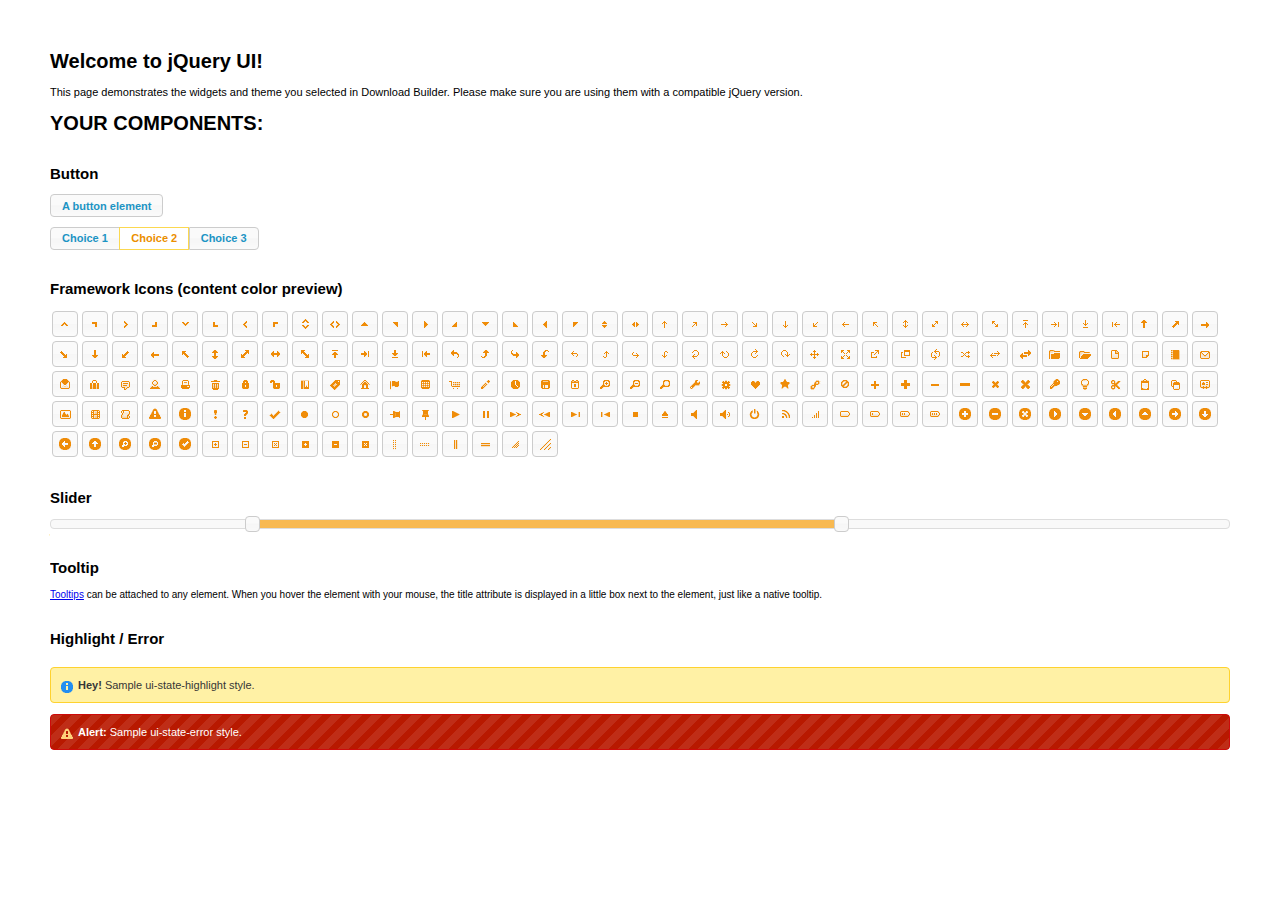
<file: jqueryui/index.html>
<!doctype html>
<html lang="us">
<head>
	<meta charset="utf-8">
	<title>jQuery UI Example Page</title>
	<link href="jquery-ui.css" rel="stylesheet">
	<style>
	body{
		font: 62.5% "Trebuchet MS", sans-serif;
		margin: 50px;
	}
	.demoHeaders {
		margin-top: 2em;
	}
	#dialog-link {
		padding: .4em 1em .4em 20px;
		text-decoration: none;
		position: relative;
	}
	#dialog-link span.ui-icon {
		margin: 0 5px 0 0;
		position: absolute;
		left: .2em;
		top: 50%;
		margin-top: -8px;
	}
	#icons {
		margin: 0;
		padding: 0;
	}
	#icons li {
		margin: 2px;
		position: relative;
		padding: 4px 0;
		cursor: pointer;
		float: left;
		list-style: none;
	}
	#icons span.ui-icon {
		float: left;
		margin: 0 4px;
	}
	.fakewindowcontain .ui-widget-overlay {
		position: absolute;
	}
	select {
		width: 200px;
	}
	</style>
</head>
<body>

<h1>Welcome to jQuery UI!</h1>

<div class="ui-widget">
	<p>This page demonstrates the widgets and theme you selected in Download Builder. Please make sure you are using them with a compatible jQuery version.</p>
</div>

<h1>YOUR COMPONENTS:</h1>






<!-- Button -->
<h2 class="demoHeaders">Button</h2>
<button id="button">A button element</button>
<form style="margin-top: 1em;">
	<div id="radioset">
		<input type="radio" id="radio1" name="radio"><label for="radio1">Choice 1</label>
		<input type="radio" id="radio2" name="radio" checked="checked"><label for="radio2">Choice 2</label>
		<input type="radio" id="radio3" name="radio"><label for="radio3">Choice 3</label>
	</div>
</form>







<h2 class="demoHeaders">Framework Icons (content color preview)</h2>
<ul id="icons" class="ui-widget ui-helper-clearfix">
	<li class="ui-state-default ui-corner-all" title=".ui-icon-carat-1-n"><span class="ui-icon ui-icon-carat-1-n"></span></li>
	<li class="ui-state-default ui-corner-all" title=".ui-icon-carat-1-ne"><span class="ui-icon ui-icon-carat-1-ne"></span></li>
	<li class="ui-state-default ui-corner-all" title=".ui-icon-carat-1-e"><span class="ui-icon ui-icon-carat-1-e"></span></li>
	<li class="ui-state-default ui-corner-all" title=".ui-icon-carat-1-se"><span class="ui-icon ui-icon-carat-1-se"></span></li>
	<li class="ui-state-default ui-corner-all" title=".ui-icon-carat-1-s"><span class="ui-icon ui-icon-carat-1-s"></span></li>
	<li class="ui-state-default ui-corner-all" title=".ui-icon-carat-1-sw"><span class="ui-icon ui-icon-carat-1-sw"></span></li>
	<li class="ui-state-default ui-corner-all" title=".ui-icon-carat-1-w"><span class="ui-icon ui-icon-carat-1-w"></span></li>
	<li class="ui-state-default ui-corner-all" title=".ui-icon-carat-1-nw"><span class="ui-icon ui-icon-carat-1-nw"></span></li>
	<li class="ui-state-default ui-corner-all" title=".ui-icon-carat-2-n-s"><span class="ui-icon ui-icon-carat-2-n-s"></span></li>
	<li class="ui-state-default ui-corner-all" title=".ui-icon-carat-2-e-w"><span class="ui-icon ui-icon-carat-2-e-w"></span></li>
	<li class="ui-state-default ui-corner-all" title=".ui-icon-triangle-1-n"><span class="ui-icon ui-icon-triangle-1-n"></span></li>
	<li class="ui-state-default ui-corner-all" title=".ui-icon-triangle-1-ne"><span class="ui-icon ui-icon-triangle-1-ne"></span></li>
	<li class="ui-state-default ui-corner-all" title=".ui-icon-triangle-1-e"><span class="ui-icon ui-icon-triangle-1-e"></span></li>
	<li class="ui-state-default ui-corner-all" title=".ui-icon-triangle-1-se"><span class="ui-icon ui-icon-triangle-1-se"></span></li>
	<li class="ui-state-default ui-corner-all" title=".ui-icon-triangle-1-s"><span class="ui-icon ui-icon-triangle-1-s"></span></li>
	<li class="ui-state-default ui-corner-all" title=".ui-icon-triangle-1-sw"><span class="ui-icon ui-icon-triangle-1-sw"></span></li>
	<li class="ui-state-default ui-corner-all" title=".ui-icon-triangle-1-w"><span class="ui-icon ui-icon-triangle-1-w"></span></li>
	<li class="ui-state-default ui-corner-all" title=".ui-icon-triangle-1-nw"><span class="ui-icon ui-icon-triangle-1-nw"></span></li>
	<li class="ui-state-default ui-corner-all" title=".ui-icon-triangle-2-n-s"><span class="ui-icon ui-icon-triangle-2-n-s"></span></li>
	<li class="ui-state-default ui-corner-all" title=".ui-icon-triangle-2-e-w"><span class="ui-icon ui-icon-triangle-2-e-w"></span></li>
	<li class="ui-state-default ui-corner-all" title=".ui-icon-arrow-1-n"><span class="ui-icon ui-icon-arrow-1-n"></span></li>
	<li class="ui-state-default ui-corner-all" title=".ui-icon-arrow-1-ne"><span class="ui-icon ui-icon-arrow-1-ne"></span></li>
	<li class="ui-state-default ui-corner-all" title=".ui-icon-arrow-1-e"><span class="ui-icon ui-icon-arrow-1-e"></span></li>
	<li class="ui-state-default ui-corner-all" title=".ui-icon-arrow-1-se"><span class="ui-icon ui-icon-arrow-1-se"></span></li>
	<li class="ui-state-default ui-corner-all" title=".ui-icon-arrow-1-s"><span class="ui-icon ui-icon-arrow-1-s"></span></li>
	<li class="ui-state-default ui-corner-all" title=".ui-icon-arrow-1-sw"><span class="ui-icon ui-icon-arrow-1-sw"></span></li>
	<li class="ui-state-default ui-corner-all" title=".ui-icon-arrow-1-w"><span class="ui-icon ui-icon-arrow-1-w"></span></li>
	<li class="ui-state-default ui-corner-all" title=".ui-icon-arrow-1-nw"><span class="ui-icon ui-icon-arrow-1-nw"></span></li>
	<li class="ui-state-default ui-corner-all" title=".ui-icon-arrow-2-n-s"><span class="ui-icon ui-icon-arrow-2-n-s"></span></li>
	<li class="ui-state-default ui-corner-all" title=".ui-icon-arrow-2-ne-sw"><span class="ui-icon ui-icon-arrow-2-ne-sw"></span></li>
	<li class="ui-state-default ui-corner-all" title=".ui-icon-arrow-2-e-w"><span class="ui-icon ui-icon-arrow-2-e-w"></span></li>
	<li class="ui-state-default ui-corner-all" title=".ui-icon-arrow-2-se-nw"><span class="ui-icon ui-icon-arrow-2-se-nw"></span></li>
	<li class="ui-state-default ui-corner-all" title=".ui-icon-arrowstop-1-n"><span class="ui-icon ui-icon-arrowstop-1-n"></span></li>
	<li class="ui-state-default ui-corner-all" title=".ui-icon-arrowstop-1-e"><span class="ui-icon ui-icon-arrowstop-1-e"></span></li>
	<li class="ui-state-default ui-corner-all" title=".ui-icon-arrowstop-1-s"><span class="ui-icon ui-icon-arrowstop-1-s"></span></li>
	<li class="ui-state-default ui-corner-all" title=".ui-icon-arrowstop-1-w"><span class="ui-icon ui-icon-arrowstop-1-w"></span></li>
	<li class="ui-state-default ui-corner-all" title=".ui-icon-arrowthick-1-n"><span class="ui-icon ui-icon-arrowthick-1-n"></span></li>
	<li class="ui-state-default ui-corner-all" title=".ui-icon-arrowthick-1-ne"><span class="ui-icon ui-icon-arrowthick-1-ne"></span></li>
	<li class="ui-state-default ui-corner-all" title=".ui-icon-arrowthick-1-e"><span class="ui-icon ui-icon-arrowthick-1-e"></span></li>
	<li class="ui-state-default ui-corner-all" title=".ui-icon-arrowthick-1-se"><span class="ui-icon ui-icon-arrowthick-1-se"></span></li>
	<li class="ui-state-default ui-corner-all" title=".ui-icon-arrowthick-1-s"><span class="ui-icon ui-icon-arrowthick-1-s"></span></li>
	<li class="ui-state-default ui-corner-all" title=".ui-icon-arrowthick-1-sw"><span class="ui-icon ui-icon-arrowthick-1-sw"></span></li>
	<li class="ui-state-default ui-corner-all" title=".ui-icon-arrowthick-1-w"><span class="ui-icon ui-icon-arrowthick-1-w"></span></li>
	<li class="ui-state-default ui-corner-all" title=".ui-icon-arrowthick-1-nw"><span class="ui-icon ui-icon-arrowthick-1-nw"></span></li>
	<li class="ui-state-default ui-corner-all" title=".ui-icon-arrowthick-2-n-s"><span class="ui-icon ui-icon-arrowthick-2-n-s"></span></li>
	<li class="ui-state-default ui-corner-all" title=".ui-icon-arrowthick-2-ne-sw"><span class="ui-icon ui-icon-arrowthick-2-ne-sw"></span></li>
	<li class="ui-state-default ui-corner-all" title=".ui-icon-arrowthick-2-e-w"><span class="ui-icon ui-icon-arrowthick-2-e-w"></span></li>
	<li class="ui-state-default ui-corner-all" title=".ui-icon-arrowthick-2-se-nw"><span class="ui-icon ui-icon-arrowthick-2-se-nw"></span></li>
	<li class="ui-state-default ui-corner-all" title=".ui-icon-arrowthickstop-1-n"><span class="ui-icon ui-icon-arrowthickstop-1-n"></span></li>
	<li class="ui-state-default ui-corner-all" title=".ui-icon-arrowthickstop-1-e"><span class="ui-icon ui-icon-arrowthickstop-1-e"></span></li>
	<li class="ui-state-default ui-corner-all" title=".ui-icon-arrowthickstop-1-s"><span class="ui-icon ui-icon-arrowthickstop-1-s"></span></li>
	<li class="ui-state-default ui-corner-all" title=".ui-icon-arrowthickstop-1-w"><span class="ui-icon ui-icon-arrowthickstop-1-w"></span></li>
	<li class="ui-state-default ui-corner-all" title=".ui-icon-arrowreturnthick-1-w"><span class="ui-icon ui-icon-arrowreturnthick-1-w"></span></li>
	<li class="ui-state-default ui-corner-all" title=".ui-icon-arrowreturnthick-1-n"><span class="ui-icon ui-icon-arrowreturnthick-1-n"></span></li>
	<li class="ui-state-default ui-corner-all" title=".ui-icon-arrowreturnthick-1-e"><span class="ui-icon ui-icon-arrowreturnthick-1-e"></span></li>
	<li class="ui-state-default ui-corner-all" title=".ui-icon-arrowreturnthick-1-s"><span class="ui-icon ui-icon-arrowreturnthick-1-s"></span></li>
	<li class="ui-state-default ui-corner-all" title=".ui-icon-arrowreturn-1-w"><span class="ui-icon ui-icon-arrowreturn-1-w"></span></li>
	<li class="ui-state-default ui-corner-all" title=".ui-icon-arrowreturn-1-n"><span class="ui-icon ui-icon-arrowreturn-1-n"></span></li>
	<li class="ui-state-default ui-corner-all" title=".ui-icon-arrowreturn-1-e"><span class="ui-icon ui-icon-arrowreturn-1-e"></span></li>
	<li class="ui-state-default ui-corner-all" title=".ui-icon-arrowreturn-1-s"><span class="ui-icon ui-icon-arrowreturn-1-s"></span></li>
	<li class="ui-state-default ui-corner-all" title=".ui-icon-arrowrefresh-1-w"><span class="ui-icon ui-icon-arrowrefresh-1-w"></span></li>
	<li class="ui-state-default ui-corner-all" title=".ui-icon-arrowrefresh-1-n"><span class="ui-icon ui-icon-arrowrefresh-1-n"></span></li>
	<li class="ui-state-default ui-corner-all" title=".ui-icon-arrowrefresh-1-e"><span class="ui-icon ui-icon-arrowrefresh-1-e"></span></li>
	<li class="ui-state-default ui-corner-all" title=".ui-icon-arrowrefresh-1-s"><span class="ui-icon ui-icon-arrowrefresh-1-s"></span></li>
	<li class="ui-state-default ui-corner-all" title=".ui-icon-arrow-4"><span class="ui-icon ui-icon-arrow-4"></span></li>
	<li class="ui-state-default ui-corner-all" title=".ui-icon-arrow-4-diag"><span class="ui-icon ui-icon-arrow-4-diag"></span></li>
	<li class="ui-state-default ui-corner-all" title=".ui-icon-extlink"><span class="ui-icon ui-icon-extlink"></span></li>
	<li class="ui-state-default ui-corner-all" title=".ui-icon-newwin"><span class="ui-icon ui-icon-newwin"></span></li>
	<li class="ui-state-default ui-corner-all" title=".ui-icon-refresh"><span class="ui-icon ui-icon-refresh"></span></li>
	<li class="ui-state-default ui-corner-all" title=".ui-icon-shuffle"><span class="ui-icon ui-icon-shuffle"></span></li>
	<li class="ui-state-default ui-corner-all" title=".ui-icon-transfer-e-w"><span class="ui-icon ui-icon-transfer-e-w"></span></li>
	<li class="ui-state-default ui-corner-all" title=".ui-icon-transferthick-e-w"><span class="ui-icon ui-icon-transferthick-e-w"></span></li>
	<li class="ui-state-default ui-corner-all" title=".ui-icon-folder-collapsed"><span class="ui-icon ui-icon-folder-collapsed"></span></li>
	<li class="ui-state-default ui-corner-all" title=".ui-icon-folder-open"><span class="ui-icon ui-icon-folder-open"></span></li>
	<li class="ui-state-default ui-corner-all" title=".ui-icon-document"><span class="ui-icon ui-icon-document"></span></li>
	<li class="ui-state-default ui-corner-all" title=".ui-icon-document-b"><span class="ui-icon ui-icon-document-b"></span></li>
	<li class="ui-state-default ui-corner-all" title=".ui-icon-note"><span class="ui-icon ui-icon-note"></span></li>
	<li class="ui-state-default ui-corner-all" title=".ui-icon-mail-closed"><span class="ui-icon ui-icon-mail-closed"></span></li>
	<li class="ui-state-default ui-corner-all" title=".ui-icon-mail-open"><span class="ui-icon ui-icon-mail-open"></span></li>
	<li class="ui-state-default ui-corner-all" title=".ui-icon-suitcase"><span class="ui-icon ui-icon-suitcase"></span></li>
	<li class="ui-state-default ui-corner-all" title=".ui-icon-comment"><span class="ui-icon ui-icon-comment"></span></li>
	<li class="ui-state-default ui-corner-all" title=".ui-icon-person"><span class="ui-icon ui-icon-person"></span></li>
	<li class="ui-state-default ui-corner-all" title=".ui-icon-print"><span class="ui-icon ui-icon-print"></span></li>
	<li class="ui-state-default ui-corner-all" title=".ui-icon-trash"><span class="ui-icon ui-icon-trash"></span></li>
	<li class="ui-state-default ui-corner-all" title=".ui-icon-locked"><span class="ui-icon ui-icon-locked"></span></li>
	<li class="ui-state-default ui-corner-all" title=".ui-icon-unlocked"><span class="ui-icon ui-icon-unlocked"></span></li>
	<li class="ui-state-default ui-corner-all" title=".ui-icon-bookmark"><span class="ui-icon ui-icon-bookmark"></span></li>
	<li class="ui-state-default ui-corner-all" title=".ui-icon-tag"><span class="ui-icon ui-icon-tag"></span></li>
	<li class="ui-state-default ui-corner-all" title=".ui-icon-home"><span class="ui-icon ui-icon-home"></span></li>
	<li class="ui-state-default ui-corner-all" title=".ui-icon-flag"><span class="ui-icon ui-icon-flag"></span></li>
	<li class="ui-state-default ui-corner-all" title=".ui-icon-calculator"><span class="ui-icon ui-icon-calculator"></span></li>
	<li class="ui-state-default ui-corner-all" title=".ui-icon-cart"><span class="ui-icon ui-icon-cart"></span></li>
	<li class="ui-state-default ui-corner-all" title=".ui-icon-pencil"><span class="ui-icon ui-icon-pencil"></span></li>
	<li class="ui-state-default ui-corner-all" title=".ui-icon-clock"><span class="ui-icon ui-icon-clock"></span></li>
	<li class="ui-state-default ui-corner-all" title=".ui-icon-disk"><span class="ui-icon ui-icon-disk"></span></li>
	<li class="ui-state-default ui-corner-all" title=".ui-icon-calendar"><span class="ui-icon ui-icon-calendar"></span></li>
	<li class="ui-state-default ui-corner-all" title=".ui-icon-zoomin"><span class="ui-icon ui-icon-zoomin"></span></li>
	<li class="ui-state-default ui-corner-all" title=".ui-icon-zoomout"><span class="ui-icon ui-icon-zoomout"></span></li>
	<li class="ui-state-default ui-corner-all" title=".ui-icon-search"><span class="ui-icon ui-icon-search"></span></li>
	<li class="ui-state-default ui-corner-all" title=".ui-icon-wrench"><span class="ui-icon ui-icon-wrench"></span></li>
	<li class="ui-state-default ui-corner-all" title=".ui-icon-gear"><span class="ui-icon ui-icon-gear"></span></li>
	<li class="ui-state-default ui-corner-all" title=".ui-icon-heart"><span class="ui-icon ui-icon-heart"></span></li>
	<li class="ui-state-default ui-corner-all" title=".ui-icon-star"><span class="ui-icon ui-icon-star"></span></li>
	<li class="ui-state-default ui-corner-all" title=".ui-icon-link"><span class="ui-icon ui-icon-link"></span></li>
	<li class="ui-state-default ui-corner-all" title=".ui-icon-cancel"><span class="ui-icon ui-icon-cancel"></span></li>
	<li class="ui-state-default ui-corner-all" title=".ui-icon-plus"><span class="ui-icon ui-icon-plus"></span></li>
	<li class="ui-state-default ui-corner-all" title=".ui-icon-plusthick"><span class="ui-icon ui-icon-plusthick"></span></li>
	<li class="ui-state-default ui-corner-all" title=".ui-icon-minus"><span class="ui-icon ui-icon-minus"></span></li>
	<li class="ui-state-default ui-corner-all" title=".ui-icon-minusthick"><span class="ui-icon ui-icon-minusthick"></span></li>
	<li class="ui-state-default ui-corner-all" title=".ui-icon-close"><span class="ui-icon ui-icon-close"></span></li>
	<li class="ui-state-default ui-corner-all" title=".ui-icon-closethick"><span class="ui-icon ui-icon-closethick"></span></li>
	<li class="ui-state-default ui-corner-all" title=".ui-icon-key"><span class="ui-icon ui-icon-key"></span></li>
	<li class="ui-state-default ui-corner-all" title=".ui-icon-lightbulb"><span class="ui-icon ui-icon-lightbulb"></span></li>
	<li class="ui-state-default ui-corner-all" title=".ui-icon-scissors"><span class="ui-icon ui-icon-scissors"></span></li>
	<li class="ui-state-default ui-corner-all" title=".ui-icon-clipboard"><span class="ui-icon ui-icon-clipboard"></span></li>
	<li class="ui-state-default ui-corner-all" title=".ui-icon-copy"><span class="ui-icon ui-icon-copy"></span></li>
	<li class="ui-state-default ui-corner-all" title=".ui-icon-contact"><span class="ui-icon ui-icon-contact"></span></li>
	<li class="ui-state-default ui-corner-all" title=".ui-icon-image"><span class="ui-icon ui-icon-image"></span></li>
	<li class="ui-state-default ui-corner-all" title=".ui-icon-video"><span class="ui-icon ui-icon-video"></span></li>
	<li class="ui-state-default ui-corner-all" title=".ui-icon-script"><span class="ui-icon ui-icon-script"></span></li>
	<li class="ui-state-default ui-corner-all" title=".ui-icon-alert"><span class="ui-icon ui-icon-alert"></span></li>
	<li class="ui-state-default ui-corner-all" title=".ui-icon-info"><span class="ui-icon ui-icon-info"></span></li>
	<li class="ui-state-default ui-corner-all" title=".ui-icon-notice"><span class="ui-icon ui-icon-notice"></span></li>
	<li class="ui-state-default ui-corner-all" title=".ui-icon-help"><span class="ui-icon ui-icon-help"></span></li>
	<li class="ui-state-default ui-corner-all" title=".ui-icon-check"><span class="ui-icon ui-icon-check"></span></li>
	<li class="ui-state-default ui-corner-all" title=".ui-icon-bullet"><span class="ui-icon ui-icon-bullet"></span></li>
	<li class="ui-state-default ui-corner-all" title=".ui-icon-radio-off"><span class="ui-icon ui-icon-radio-off"></span></li>
	<li class="ui-state-default ui-corner-all" title=".ui-icon-radio-on"><span class="ui-icon ui-icon-radio-on"></span></li>
	<li class="ui-state-default ui-corner-all" title=".ui-icon-pin-w"><span class="ui-icon ui-icon-pin-w"></span></li>
	<li class="ui-state-default ui-corner-all" title=".ui-icon-pin-s"><span class="ui-icon ui-icon-pin-s"></span></li>
	<li class="ui-state-default ui-corner-all" title=".ui-icon-play"><span class="ui-icon ui-icon-play"></span></li>
	<li class="ui-state-default ui-corner-all" title=".ui-icon-pause"><span class="ui-icon ui-icon-pause"></span></li>
	<li class="ui-state-default ui-corner-all" title=".ui-icon-seek-next"><span class="ui-icon ui-icon-seek-next"></span></li>
	<li class="ui-state-default ui-corner-all" title=".ui-icon-seek-prev"><span class="ui-icon ui-icon-seek-prev"></span></li>
	<li class="ui-state-default ui-corner-all" title=".ui-icon-seek-end"><span class="ui-icon ui-icon-seek-end"></span></li>
	<li class="ui-state-default ui-corner-all" title=".ui-icon-seek-first"><span class="ui-icon ui-icon-seek-first"></span></li>
	<li class="ui-state-default ui-corner-all" title=".ui-icon-stop"><span class="ui-icon ui-icon-stop"></span></li>
	<li class="ui-state-default ui-corner-all" title=".ui-icon-eject"><span class="ui-icon ui-icon-eject"></span></li>
	<li class="ui-state-default ui-corner-all" title=".ui-icon-volume-off"><span class="ui-icon ui-icon-volume-off"></span></li>
	<li class="ui-state-default ui-corner-all" title=".ui-icon-volume-on"><span class="ui-icon ui-icon-volume-on"></span></li>
	<li class="ui-state-default ui-corner-all" title=".ui-icon-power"><span class="ui-icon ui-icon-power"></span></li>
	<li class="ui-state-default ui-corner-all" title=".ui-icon-signal-diag"><span class="ui-icon ui-icon-signal-diag"></span></li>
	<li class="ui-state-default ui-corner-all" title=".ui-icon-signal"><span class="ui-icon ui-icon-signal"></span></li>
	<li class="ui-state-default ui-corner-all" title=".ui-icon-battery-0"><span class="ui-icon ui-icon-battery-0"></span></li>
	<li class="ui-state-default ui-corner-all" title=".ui-icon-battery-1"><span class="ui-icon ui-icon-battery-1"></span></li>
	<li class="ui-state-default ui-corner-all" title=".ui-icon-battery-2"><span class="ui-icon ui-icon-battery-2"></span></li>
	<li class="ui-state-default ui-corner-all" title=".ui-icon-battery-3"><span class="ui-icon ui-icon-battery-3"></span></li>
	<li class="ui-state-default ui-corner-all" title=".ui-icon-circle-plus"><span class="ui-icon ui-icon-circle-plus"></span></li>
	<li class="ui-state-default ui-corner-all" title=".ui-icon-circle-minus"><span class="ui-icon ui-icon-circle-minus"></span></li>
	<li class="ui-state-default ui-corner-all" title=".ui-icon-circle-close"><span class="ui-icon ui-icon-circle-close"></span></li>
	<li class="ui-state-default ui-corner-all" title=".ui-icon-circle-triangle-e"><span class="ui-icon ui-icon-circle-triangle-e"></span></li>
	<li class="ui-state-default ui-corner-all" title=".ui-icon-circle-triangle-s"><span class="ui-icon ui-icon-circle-triangle-s"></span></li>
	<li class="ui-state-default ui-corner-all" title=".ui-icon-circle-triangle-w"><span class="ui-icon ui-icon-circle-triangle-w"></span></li>
	<li class="ui-state-default ui-corner-all" title=".ui-icon-circle-triangle-n"><span class="ui-icon ui-icon-circle-triangle-n"></span></li>
	<li class="ui-state-default ui-corner-all" title=".ui-icon-circle-arrow-e"><span class="ui-icon ui-icon-circle-arrow-e"></span></li>
	<li class="ui-state-default ui-corner-all" title=".ui-icon-circle-arrow-s"><span class="ui-icon ui-icon-circle-arrow-s"></span></li>
	<li class="ui-state-default ui-corner-all" title=".ui-icon-circle-arrow-w"><span class="ui-icon ui-icon-circle-arrow-w"></span></li>
	<li class="ui-state-default ui-corner-all" title=".ui-icon-circle-arrow-n"><span class="ui-icon ui-icon-circle-arrow-n"></span></li>
	<li class="ui-state-default ui-corner-all" title=".ui-icon-circle-zoomin"><span class="ui-icon ui-icon-circle-zoomin"></span></li>
	<li class="ui-state-default ui-corner-all" title=".ui-icon-circle-zoomout"><span class="ui-icon ui-icon-circle-zoomout"></span></li>
	<li class="ui-state-default ui-corner-all" title=".ui-icon-circle-check"><span class="ui-icon ui-icon-circle-check"></span></li>
	<li class="ui-state-default ui-corner-all" title=".ui-icon-circlesmall-plus"><span class="ui-icon ui-icon-circlesmall-plus"></span></li>
	<li class="ui-state-default ui-corner-all" title=".ui-icon-circlesmall-minus"><span class="ui-icon ui-icon-circlesmall-minus"></span></li>
	<li class="ui-state-default ui-corner-all" title=".ui-icon-circlesmall-close"><span class="ui-icon ui-icon-circlesmall-close"></span></li>
	<li class="ui-state-default ui-corner-all" title=".ui-icon-squaresmall-plus"><span class="ui-icon ui-icon-squaresmall-plus"></span></li>
	<li class="ui-state-default ui-corner-all" title=".ui-icon-squaresmall-minus"><span class="ui-icon ui-icon-squaresmall-minus"></span></li>
	<li class="ui-state-default ui-corner-all" title=".ui-icon-squaresmall-close"><span class="ui-icon ui-icon-squaresmall-close"></span></li>
	<li class="ui-state-default ui-corner-all" title=".ui-icon-grip-dotted-vertical"><span class="ui-icon ui-icon-grip-dotted-vertical"></span></li>
	<li class="ui-state-default ui-corner-all" title=".ui-icon-grip-dotted-horizontal"><span class="ui-icon ui-icon-grip-dotted-horizontal"></span></li>
	<li class="ui-state-default ui-corner-all" title=".ui-icon-grip-solid-vertical"><span class="ui-icon ui-icon-grip-solid-vertical"></span></li>
	<li class="ui-state-default ui-corner-all" title=".ui-icon-grip-solid-horizontal"><span class="ui-icon ui-icon-grip-solid-horizontal"></span></li>
	<li class="ui-state-default ui-corner-all" title=".ui-icon-gripsmall-diagonal-se"><span class="ui-icon ui-icon-gripsmall-diagonal-se"></span></li>
	<li class="ui-state-default ui-corner-all" title=".ui-icon-grip-diagonal-se"><span class="ui-icon ui-icon-grip-diagonal-se"></span></li>
</ul>


<!-- Slider -->
<h2 class="demoHeaders">Slider</h2>
<div id="slider"></div>













<!-- Tooltip -->
<h2 class="demoHeaders">Tooltip</h2>
<p id="tooltip">
	<a href="#" title="That&apos;s what this widget is">Tooltips</a> can be attached to any element. When you hover
the element with your mouse, the title attribute is displayed in a little box next to the element, just like a native tooltip.
</p>


<!-- Highlight / Error -->
<h2 class="demoHeaders">Highlight / Error</h2>
<div class="ui-widget">
	<div class="ui-state-highlight ui-corner-all" style="margin-top: 20px; padding: 0 .7em;">
		<p><span class="ui-icon ui-icon-info" style="float: left; margin-right: .3em;"></span>
		<strong>Hey!</strong> Sample ui-state-highlight style.</p>
	</div>
</div>
<br>
<div class="ui-widget">
	<div class="ui-state-error ui-corner-all" style="padding: 0 .7em;">
		<p><span class="ui-icon ui-icon-alert" style="float: left; margin-right: .3em;"></span>
		<strong>Alert:</strong> Sample ui-state-error style.</p>
	</div>
</div>

<script src="external/jquery/jquery.js"></script>
<script src="jquery-ui.js"></script>
<script>





$( "#button" ).button();
$( "#radioset" ).buttonset();









$( "#slider" ).slider({
	range: true,
	values: [ 17, 67 ]
});









$( "#tooltip" ).tooltip();




// Hover states on the static widgets
$( "#dialog-link, #icons li" ).hover(
	function() {
		$( this ).addClass( "ui-state-hover" );
	},
	function() {
		$( this ).removeClass( "ui-state-hover" );
	}
);
</script>
</body>
</html>
</file>
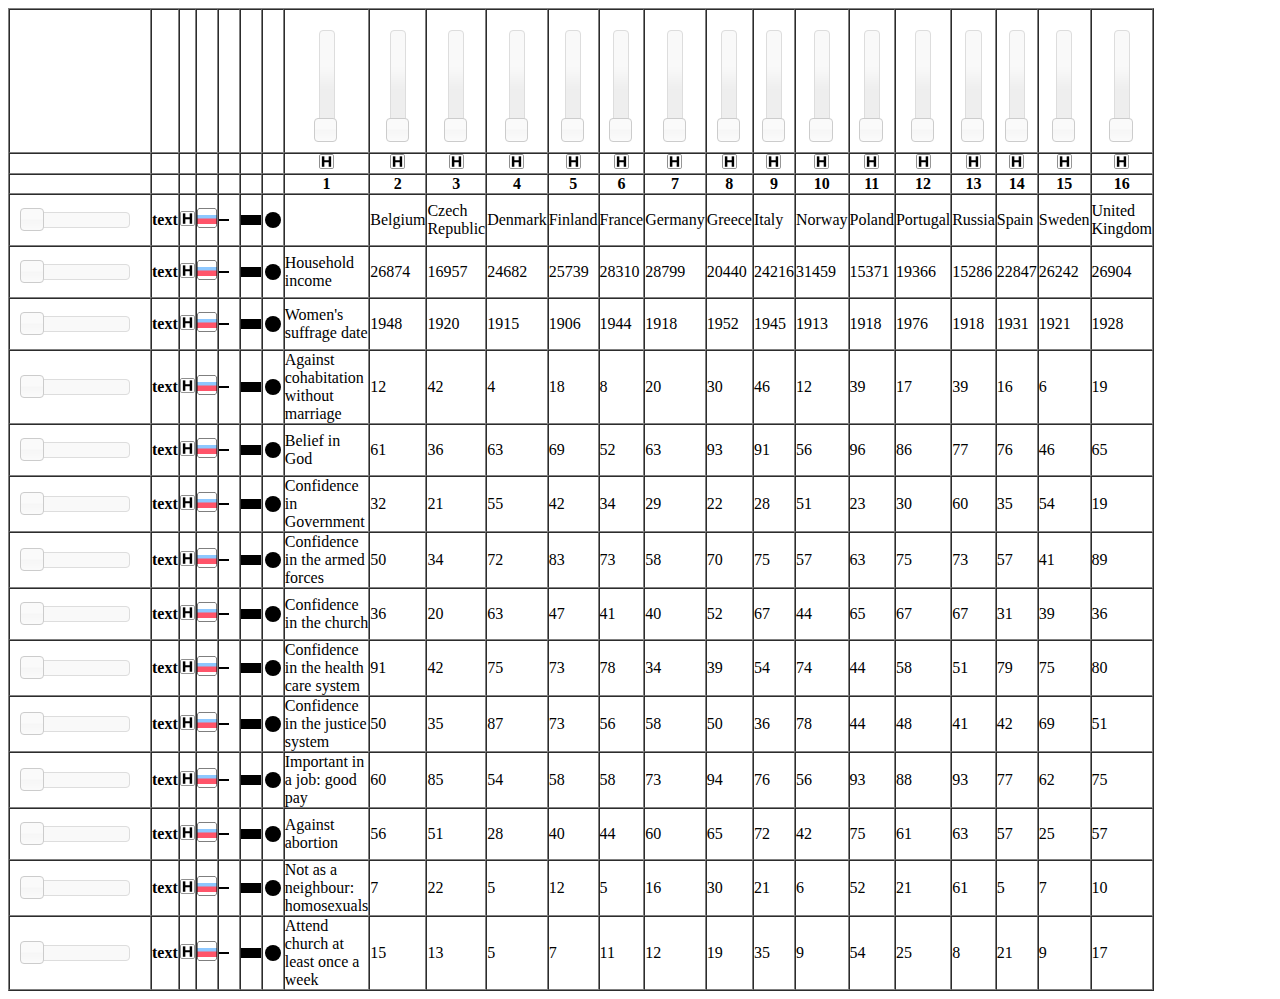
<file: bertifier.html>
<!DOCTYPE html>
<html>
    <head>
        <meta charset="utf-8" />
        <title>Bertifier</title>
		<link rel="stylesheet" type="text/css" href="./jqueryui/jquery-ui.min.css" />
		<link rel="stylesheet" type="text/css" href="bertifier.css" />
		<script type="text/javascript" src="jquery-1.11.2.min.js"></script>
		<script type="text/javascript" src="pablo.min.js"></script>
		<script type="text/javascript" src="./jqueryui/jquery-ui.min.js"></script>
		<script type="text/javascript" src="bertifier.js"></script>
    </head>
		<script>
			$(document).ready(function(){
				$("#beautifyme").bertifier();
			});
		</script>
    <body>
        <table border=1 text cellpadding=0 cellspacing=0 id="beautifyme" >
            <!-- Line 0 -->
            <thead class="sorted_head">
				<tr>
                <th>1</th>
                <th>2</th>
                <th>3</th>
                <th>4</th>
                <th>5</th>
                <th>6</th>
                <th>7</th>
                <th>8</th>
                <th>9</th>
                <th>10</th>
                <th>11</th>
                <th>12</th>
                <th>13</th>
                <th>14</th>
                <th>15</th>
                <th>16</th>
            </tr>
            </thead>
			<tbody>
            <tr>
                <td></td>
                <td>Belgium</td>
                <td>Czech Republic</td>
                <td>Denmark</td>
                <td>Finland</td>
                <td>France</td>
                <td>Germany</td>
                <td>Greece</td>
                <td>Italy</td>
                <td>Norway</td>
                <td>Poland</td>
                <td>Portugal</td>
                <td>Russia</td>
                <td>Spain</td>
                <td>Sweden</td>
                <td>United Kingdom</td>
            </tr>

            <!-- Line 1 -->

            <tr>
                <td>Household income</td>
                <td>26874</td>
                <td>16957</td>
                <td>24682</td>
                <td>25739</td>
                <td>28310</td>
                <td>28799</td>
                <td>20440</td>
                <td>24216</td>
                <td>31459</td>
                <td>15371</td>
                <td>19366</td>
                <td>15286</td>
                <td>22847</td>
                <td>26242</td>
                <td>26904</td>
            </tr>

            <!-- Line 2 -->

            <tr>
                <td>Women&#39;s suffrage date</td>
                <td>1948</td>
                <td>1920</td>
                <td>1915</td>
                <td>1906</td>
                <td>1944</td>
                <td>1918</td>
                <td>1952</td>
                <td>1945</td>
                <td>1913</td>
                <td>1918</td>
                <td>1976</td>
                <td>1918</td>
                <td>1931</td>
                <td>1921</td>
                <td>1928</td>
            </tr>

            <!-- Line 3 -->

            <tr>
                <td>Against cohabitation without marriage</td>
                <td>12</td>
                <td>42</td>
                <td>4</td>
                <td>18</td>
                <td>8</td>
                <td>20</td>
                <td>30</td>
                <td>46</td>
                <td>12</td>
                <td>39</td>
                <td>17</td>
                <td>39</td>
                <td>16</td>
                <td>6</td>
                <td>19</td>
            </tr>

            <!-- Line 4 -->

            <tr>
                <td>Belief in God</td>
                <td>61</td>
                <td>36</td>
                <td>63</td>
                <td>69</td>
                <td>52</td>
                <td>63</td>
                <td>93</td>
                <td>91</td>
                <td>56</td>
                <td>96</td>
                <td>86</td>
                <td>77</td>
                <td>76</td>
                <td>46</td>
                <td>65</td>
            </tr>

            <!-- Line 5 -->

            <tr>
                <td>Confidence in Government</td>
                <td>32</td>
                <td>21</td>
                <td>55</td>
                <td>42</td>
                <td>34</td>
                <td>29</td>
                <td>22</td>
                <td>28</td>
                <td>51</td>
                <td>23</td>
                <td>30</td>
                <td>60</td>
                <td>35</td>
                <td>54</td>
                <td>19</td>
            </tr>

            <!-- Line 6 -->

            <tr>
                <td>Confidence in the armed forces</td>
                <td>50</td>
                <td>34</td>
                <td>72</td>
                <td>83</td>
                <td>73</td>
                <td>58</td>
                <td>70</td>
                <td>75</td>
                <td>57</td>
                <td>63</td>
                <td>75</td>
                <td>73</td>
                <td>57</td>
                <td>41</td>
                <td>89</td>
            </tr>

            <!-- Line 7 -->

            <tr>
                <td>Confidence in the church</td>
                <td>36</td>
                <td>20</td>
                <td>63</td>
                <td>47</td>
                <td>41</td>
                <td>40</td>
                <td>52</td>
                <td>67</td>
                <td>44</td>
                <td>65</td>
                <td>67</td>
                <td>67</td>
                <td>31</td>
                <td>39</td>
                <td>36</td>
            </tr>

            <!-- Line 8 -->

            <tr>
                <td>Confidence in the health care system</td>
                <td>91</td>
                <td>42</td>
                <td>75</td>
                <td>73</td>
                <td>78</td>
                <td>34</td>
                <td>39</td>
                <td>54</td>
                <td>74</td>
                <td>44</td>
                <td>58</td>
                <td>51</td>
                <td>79</td>
                <td>75</td>
                <td>80</td>
            </tr>

            <!-- Line 9 -->

            <tr>
                <td>Confidence in the justice system</td>
                <td>50</td>
                <td>35</td>
                <td>87</td>
                <td>73</td>
                <td>56</td>
                <td>58</td>
                <td>50</td>
                <td>36</td>
                <td>78</td>
                <td>44</td>
                <td>48</td>
                <td>41</td>
                <td>42</td>
                <td>69</td>
                <td>51</td>
            </tr>

            <!-- Line 10 -->

            <tr>
                <td>Important in a job: good pay</td>
                <td>60</td>
                <td>85</td>
                <td>54</td>
                <td>58</td>
                <td>58</td>
                <td>73</td>
                <td>94</td>
                <td>76</td>
                <td>56</td>
                <td>93</td>
                <td>88</td>
                <td>93</td>
                <td>77</td>
                <td>62</td>
                <td>75</td>
            </tr>

            <!-- Line 11 -->

            <tr>
                <td>Against abortion</td>
                <td>56</td>
                <td>51</td>
                <td>28</td>
                <td>40</td>
                <td>44</td>
                <td>60</td>
                <td>65</td>
                <td>72</td>
                <td>42</td>
                <td>75</td>
                <td>61</td>
                <td>63</td>
                <td>57</td>
                <td>25</td>
                <td>57</td>
            </tr>

            <!-- Line 12 -->

            <tr>
                <td>Not as a neighbour: homosexuals</td>
                <td>7</td>
                <td>22</td>
                <td>5</td>
                <td>12</td>
                <td>5</td>
                <td>16</td>
                <td>30</td>
                <td>21</td>
                <td>6</td>
                <td>52</td>
                <td>21</td>
                <td>61</td>
                <td>5</td>
                <td>7</td>
                <td>10</td>
            </tr>

            <!-- Line 13 -->

            <tr>
                <td>Attend church at least once a week</td>
                <td>15</td>
                <td>13</td>
                <td>5</td>
                <td>7</td>
                <td>11</td>
                <td>12</td>
                <td>19</td>
                <td>35</td>
                <td>9</td>
                <td>54</td>
                <td>25</td>
                <td>8</td>
                <td>21</td>
                <td>9</td>
                <td>17</td>
            </tr>
			</tbody>
        </table>
    </body>
</html>
</file>
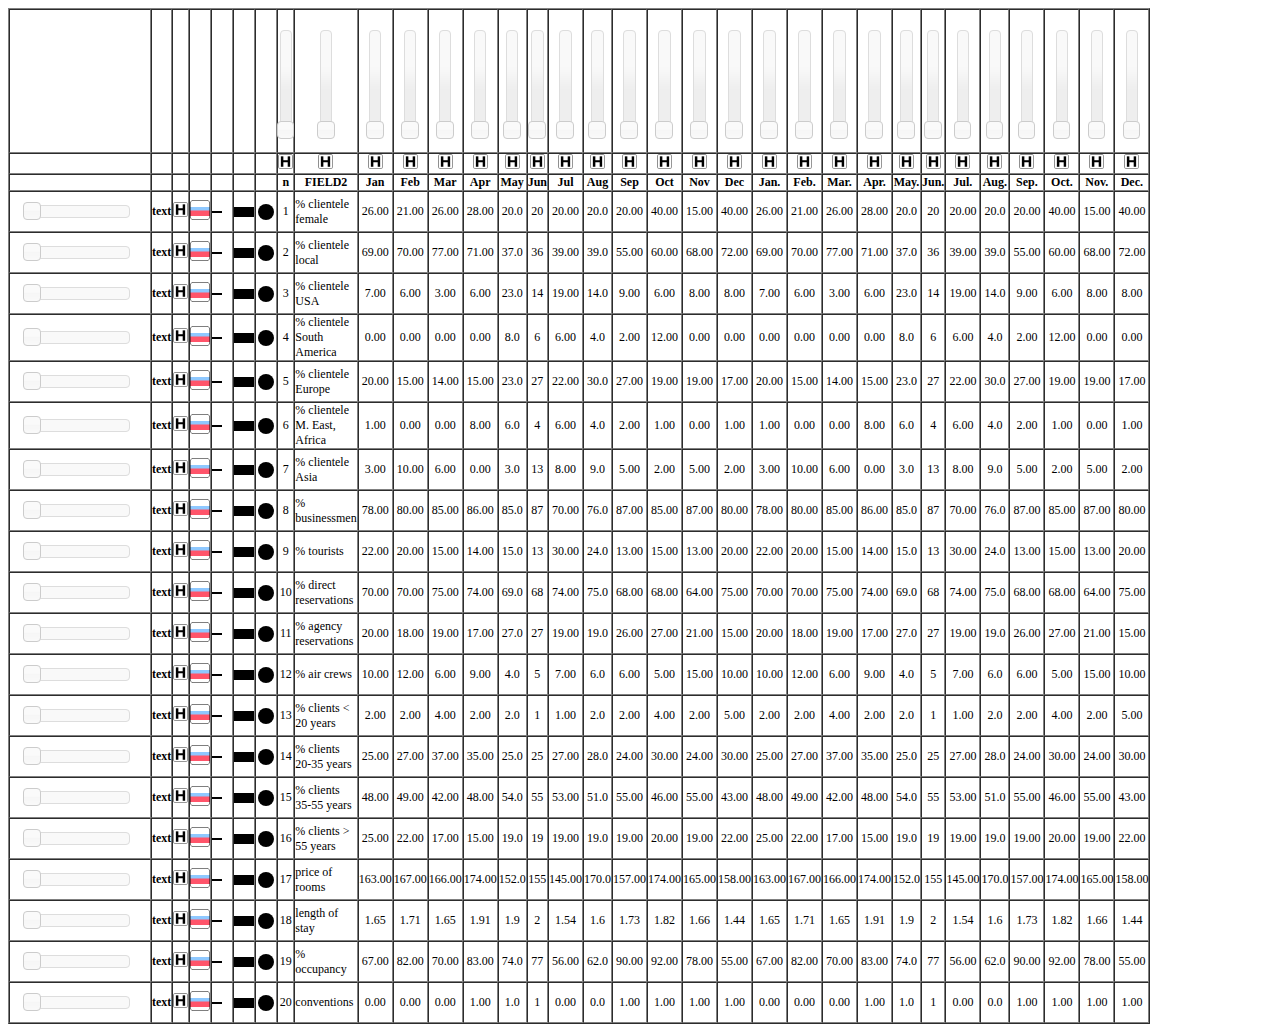
<file: bertifier2.html>
<!DOCTYPE html>
<html>
    <head>
        <meta charset="utf-8" />
        <title>Bertifier</title>
        <link rel="stylesheet" type="text/css" href="./jqueryui/jquery-ui.min.css" />
        <link rel="stylesheet" type="text/css" href="bertifier.css" />
        <script type="text/javascript" src="jquery-1.11.2.min.js"></script>
        <script type="text/javascript" src="pablo.min.js"></script>
        <script type="text/javascript" src="./jqueryui/jquery-ui.min.js"></script>
        <script type="text/javascript" src="bertifier.js"></script>
        <script>
		function init(){
			$("#beautifyme").bertifier();
		}
		</script>
        <style>
			body {
			font-size : 12px;
			}
		</style>
    </head>
    <body onload='init()'>
        <table border=1 text cellpadding=0 cellspacing=0 id="beautifyme" >
            <thead>
                <tr>
                    <th title="Field #1">n</th>
                    <th title="Field #2">FIELD2</th>
                    <th title="Field #3">Jan</th>
                    <th title="Field #4">Feb</th>
                    <th title="Field #5">Mar</th>
                    <th title="Field #6">Apr</th>
                    <th title="Field #7">May</th>
                    <th title="Field #8">Jun</th>
                    <th title="Field #9">Jul</th>
                    <th title="Field #10">Aug</th>
                    <th title="Field #11">Sep</th>
                    <th title="Field #12">Oct</th>
                    <th title="Field #13">Nov</th>
                    <th title="Field #14">Dec</th>
                    <th title="Field #15">Jan.</th>
                    <th title="Field #16">Feb.</th>
                    <th title="Field #17">Mar.</th>
                    <th title="Field #18">Apr.</th>
                    <th title="Field #19">May.</th>
                    <th title="Field #20">Jun.</th>
                    <th title="Field #21">Jul.</th>
                    <th title="Field #22">Aug.</th>
                    <th title="Field #23">Sep.</th>
                    <th title="Field #24">Oct.</th>
                    <th title="Field #25">Nov.</th>
                    <th title="Field #26">Dec.</th>
                </tr>
            </thead>
            <tbody>
                <tr>
                    <td align="center">1</td>
                    <td>% clientele female</td>
                    <td align="center">26.00</td>
                    <td align="center">21.00</td>
                    <td align="center">26.00</td>
                    <td align="center">28.00</td>
                    <td align="center">20.0</td>
                    <td align="center">20</td>
                    <td align="center">20.00</td>
                    <td align="center">20.0</td>
                    <td align="center">20.00</td>
                    <td align="center">40.00</td>
                    <td align="center">15.00</td>
                    <td align="center">40.00</td>
                    <td align="center">26.00</td>
                    <td align="center">21.00</td>
                    <td align="center">26.00</td>
                    <td align="center">28.00</td>
                    <td align="center">20.0</td>
                    <td align="center">20</td>
                    <td align="center">20.00</td>
                    <td align="center">20.0</td>
                    <td align="center">20.00</td>
                    <td align="center">40.00</td>
                    <td align="center">15.00</td>
                    <td align="center">40.00</td>
                </tr>
                <tr>
                    <td align="center">2</td>
                    <td>% clientele local</td>
                    <td align="center">69.00</td>
                    <td align="center">70.00</td>
                    <td align="center">77.00</td>
                    <td align="center">71.00</td>
                    <td align="center">37.0</td>
                    <td align="center">36</td>
                    <td align="center">39.00</td>
                    <td align="center">39.0</td>
                    <td align="center">55.00</td>
                    <td align="center">60.00</td>
                    <td align="center">68.00</td>
                    <td align="center">72.00</td>
                    <td align="center">69.00</td>
                    <td align="center">70.00</td>
                    <td align="center">77.00</td>
                    <td align="center">71.00</td>
                    <td align="center">37.0</td>
                    <td align="center">36</td>
                    <td align="center">39.00</td>
                    <td align="center">39.0</td>
                    <td align="center">55.00</td>
                    <td align="center">60.00</td>
                    <td align="center">68.00</td>
                    <td align="center">72.00</td>
                </tr>
                <tr>
                    <td align="center">3</td>
                    <td>% clientele USA</td>
                    <td align="center">7.00</td>
                    <td align="center">6.00</td>
                    <td align="center">3.00</td>
                    <td align="center">6.00</td>
                    <td align="center">23.0</td>
                    <td align="center">14</td>
                    <td align="center">19.00</td>
                    <td align="center">14.0</td>
                    <td align="center">9.00</td>
                    <td align="center">6.00</td>
                    <td align="center">8.00</td>
                    <td align="center">8.00</td>
                    <td align="center">7.00</td>
                    <td align="center">6.00</td>
                    <td align="center">3.00</td>
                    <td align="center">6.00</td>
                    <td align="center">23.0</td>
                    <td align="center">14</td>
                    <td align="center">19.00</td>
                    <td align="center">14.0</td>
                    <td align="center">9.00</td>
                    <td align="center">6.00</td>
                    <td align="center">8.00</td>
                    <td align="center">8.00</td>
                </tr>
                <tr>
                    <td align="center">4</td>
                    <td>% clientele South America</td>
                    <td align="center">0.00</td>
                    <td align="center">0.00</td>
                    <td align="center">0.00</td>
                    <td align="center">0.00</td>
                    <td align="center">8.0</td>
                    <td align="center">6</td>
                    <td align="center">6.00</td>
                    <td align="center">4.0</td>
                    <td align="center">2.00</td>
                    <td align="center">12.00</td>
                    <td align="center">0.00</td>
                    <td align="center">0.00</td>
                    <td align="center">0.00</td>
                    <td align="center">0.00</td>
                    <td align="center">0.00</td>
                    <td align="center">0.00</td>
                    <td align="center">8.0</td>
                    <td align="center">6</td>
                    <td align="center">6.00</td>
                    <td align="center">4.0</td>
                    <td align="center">2.00</td>
                    <td align="center">12.00</td>
                    <td align="center">0.00</td>
                    <td align="center">0.00</td>
                </tr>
                <tr>
                    <td align="center">5</td>
                    <td>% clientele Europe</td>
                    <td align="center">20.00</td>
                    <td align="center">15.00</td>
                    <td align="center">14.00</td>
                    <td align="center">15.00</td>
                    <td align="center">23.0</td>
                    <td align="center">27</td>
                    <td align="center">22.00</td>
                    <td align="center">30.0</td>
                    <td align="center">27.00</td>
                    <td align="center">19.00</td>
                    <td align="center">19.00</td>
                    <td align="center">17.00</td>
                    <td align="center">20.00</td>
                    <td align="center">15.00</td>
                    <td align="center">14.00</td>
                    <td align="center">15.00</td>
                    <td align="center">23.0</td>
                    <td align="center">27</td>
                    <td align="center">22.00</td>
                    <td align="center">30.0</td>
                    <td align="center">27.00</td>
                    <td align="center">19.00</td>
                    <td align="center">19.00</td>
                    <td align="center">17.00</td>
                </tr>
                <tr>
                    <td align="center">6</td>
                    <td>% clientele M. East, Africa</td>
                    <td align="center">1.00</td>
                    <td align="center">0.00</td>
                    <td align="center">0.00</td>
                    <td align="center">8.00</td>
                    <td align="center">6.0</td>
                    <td align="center">4</td>
                    <td align="center">6.00</td>
                    <td align="center">4.0</td>
                    <td align="center">2.00</td>
                    <td align="center">1.00</td>
                    <td align="center">0.00</td>
                    <td align="center">1.00</td>
                    <td align="center">1.00</td>
                    <td align="center">0.00</td>
                    <td align="center">0.00</td>
                    <td align="center">8.00</td>
                    <td align="center">6.0</td>
                    <td align="center">4</td>
                    <td align="center">6.00</td>
                    <td align="center">4.0</td>
                    <td align="center">2.00</td>
                    <td align="center">1.00</td>
                    <td align="center">0.00</td>
                    <td align="center">1.00</td>
                </tr>
                <tr>
                    <td align="center">7</td>
                    <td>% clientele Asia</td>
                    <td align="center">3.00</td>
                    <td align="center">10.00</td>
                    <td align="center">6.00</td>
                    <td align="center">0.00</td>
                    <td align="center">3.0</td>
                    <td align="center">13</td>
                    <td align="center">8.00</td>
                    <td align="center">9.0</td>
                    <td align="center">5.00</td>
                    <td align="center">2.00</td>
                    <td align="center">5.00</td>
                    <td align="center">2.00</td>
                    <td align="center">3.00</td>
                    <td align="center">10.00</td>
                    <td align="center">6.00</td>
                    <td align="center">0.00</td>
                    <td align="center">3.0</td>
                    <td align="center">13</td>
                    <td align="center">8.00</td>
                    <td align="center">9.0</td>
                    <td align="center">5.00</td>
                    <td align="center">2.00</td>
                    <td align="center">5.00</td>
                    <td align="center">2.00</td>
                </tr>
                <tr>
                    <td align="center">8</td>
                    <td>% businessmen</td>
                    <td align="center">78.00</td>
                    <td align="center">80.00</td>
                    <td align="center">85.00</td>
                    <td align="center">86.00</td>
                    <td align="center">85.0</td>
                    <td align="center">87</td>
                    <td align="center">70.00</td>
                    <td align="center">76.0</td>
                    <td align="center">87.00</td>
                    <td align="center">85.00</td>
                    <td align="center">87.00</td>
                    <td align="center">80.00</td>
                    <td align="center">78.00</td>
                    <td align="center">80.00</td>
                    <td align="center">85.00</td>
                    <td align="center">86.00</td>
                    <td align="center">85.0</td>
                    <td align="center">87</td>
                    <td align="center">70.00</td>
                    <td align="center">76.0</td>
                    <td align="center">87.00</td>
                    <td align="center">85.00</td>
                    <td align="center">87.00</td>
                    <td align="center">80.00</td>
                </tr>
                <tr>
                    <td align="center">9</td>
                    <td>% tourists</td>
                    <td align="center">22.00</td>
                    <td align="center">20.00</td>
                    <td align="center">15.00</td>
                    <td align="center">14.00</td>
                    <td align="center">15.0</td>
                    <td align="center">13</td>
                    <td align="center">30.00</td>
                    <td align="center">24.0</td>
                    <td align="center">13.00</td>
                    <td align="center">15.00</td>
                    <td align="center">13.00</td>
                    <td align="center">20.00</td>
                    <td align="center">22.00</td>
                    <td align="center">20.00</td>
                    <td align="center">15.00</td>
                    <td align="center">14.00</td>
                    <td align="center">15.0</td>
                    <td align="center">13</td>
                    <td align="center">30.00</td>
                    <td align="center">24.0</td>
                    <td align="center">13.00</td>
                    <td align="center">15.00</td>
                    <td align="center">13.00</td>
                    <td align="center">20.00</td>
                </tr>
                <tr>
                    <td align="center">10</td>
                    <td>% direct reservations</td>
                    <td align="center">70.00</td>
                    <td align="center">70.00</td>
                    <td align="center">75.00</td>
                    <td align="center">74.00</td>
                    <td align="center">69.0</td>
                    <td align="center">68</td>
                    <td align="center">74.00</td>
                    <td align="center">75.0</td>
                    <td align="center">68.00</td>
                    <td align="center">68.00</td>
                    <td align="center">64.00</td>
                    <td align="center">75.00</td>
                    <td align="center">70.00</td>
                    <td align="center">70.00</td>
                    <td align="center">75.00</td>
                    <td align="center">74.00</td>
                    <td align="center">69.0</td>
                    <td align="center">68</td>
                    <td align="center">74.00</td>
                    <td align="center">75.0</td>
                    <td align="center">68.00</td>
                    <td align="center">68.00</td>
                    <td align="center">64.00</td>
                    <td align="center">75.00</td>
                </tr>
                <tr>
                    <td align="center">11</td>
                    <td>% agency reservations</td>
                    <td align="center">20.00</td>
                    <td align="center">18.00</td>
                    <td align="center">19.00</td>
                    <td align="center">17.00</td>
                    <td align="center">27.0</td>
                    <td align="center">27</td>
                    <td align="center">19.00</td>
                    <td align="center">19.0</td>
                    <td align="center">26.00</td>
                    <td align="center">27.00</td>
                    <td align="center">21.00</td>
                    <td align="center">15.00</td>
                    <td align="center">20.00</td>
                    <td align="center">18.00</td>
                    <td align="center">19.00</td>
                    <td align="center">17.00</td>
                    <td align="center">27.0</td>
                    <td align="center">27</td>
                    <td align="center">19.00</td>
                    <td align="center">19.0</td>
                    <td align="center">26.00</td>
                    <td align="center">27.00</td>
                    <td align="center">21.00</td>
                    <td align="center">15.00</td>
                </tr>
                <tr>
                    <td align="center">12</td>
                    <td>% air crews</td>
                    <td align="center">10.00</td>
                    <td align="center">12.00</td>
                    <td align="center">6.00</td>
                    <td align="center">9.00</td>
                    <td align="center">4.0</td>
                    <td align="center">5</td>
                    <td align="center">7.00</td>
                    <td align="center">6.0</td>
                    <td align="center">6.00</td>
                    <td align="center">5.00</td>
                    <td align="center">15.00</td>
                    <td align="center">10.00</td>
                    <td align="center">10.00</td>
                    <td align="center">12.00</td>
                    <td align="center">6.00</td>
                    <td align="center">9.00</td>
                    <td align="center">4.0</td>
                    <td align="center">5</td>
                    <td align="center">7.00</td>
                    <td align="center">6.0</td>
                    <td align="center">6.00</td>
                    <td align="center">5.00</td>
                    <td align="center">15.00</td>
                    <td align="center">10.00</td>
                </tr>
                <tr>
                    <td align="center">13</td>
                    <td>% clients &lt; 20 years</td>
                    <td align="center">2.00</td>
                    <td align="center">2.00</td>
                    <td align="center">4.00</td>
                    <td align="center">2.00</td>
                    <td align="center">2.0</td>
                    <td align="center">1</td>
                    <td align="center">1.00</td>
                    <td align="center">2.0</td>
                    <td align="center">2.00</td>
                    <td align="center">4.00</td>
                    <td align="center">2.00</td>
                    <td align="center">5.00</td>
                    <td align="center">2.00</td>
                    <td align="center">2.00</td>
                    <td align="center">4.00</td>
                    <td align="center">2.00</td>
                    <td align="center">2.0</td>
                    <td align="center">1</td>
                    <td align="center">1.00</td>
                    <td align="center">2.0</td>
                    <td align="center">2.00</td>
                    <td align="center">4.00</td>
                    <td align="center">2.00</td>
                    <td align="center">5.00</td>
                </tr>
                <tr>
                    <td align="center">14</td>
                    <td>% clients 20-35 years</td>
                    <td align="center">25.00</td>
                    <td align="center">27.00</td>
                    <td align="center">37.00</td>
                    <td align="center">35.00</td>
                    <td align="center">25.0</td>
                    <td align="center">25</td>
                    <td align="center">27.00</td>
                    <td align="center">28.0</td>
                    <td align="center">24.00</td>
                    <td align="center">30.00</td>
                    <td align="center">24.00</td>
                    <td align="center">30.00</td>
                    <td align="center">25.00</td>
                    <td align="center">27.00</td>
                    <td align="center">37.00</td>
                    <td align="center">35.00</td>
                    <td align="center">25.0</td>
                    <td align="center">25</td>
                    <td align="center">27.00</td>
                    <td align="center">28.0</td>
                    <td align="center">24.00</td>
                    <td align="center">30.00</td>
                    <td align="center">24.00</td>
                    <td align="center">30.00</td>
                </tr>
                <tr>
                    <td align="center">15</td>
                    <td>% clients 35-55 years</td>
                    <td align="center">48.00</td>
                    <td align="center">49.00</td>
                    <td align="center">42.00</td>
                    <td align="center">48.00</td>
                    <td align="center">54.0</td>
                    <td align="center">55</td>
                    <td align="center">53.00</td>
                    <td align="center">51.0</td>
                    <td align="center">55.00</td>
                    <td align="center">46.00</td>
                    <td align="center">55.00</td>
                    <td align="center">43.00</td>
                    <td align="center">48.00</td>
                    <td align="center">49.00</td>
                    <td align="center">42.00</td>
                    <td align="center">48.00</td>
                    <td align="center">54.0</td>
                    <td align="center">55</td>
                    <td align="center">53.00</td>
                    <td align="center">51.0</td>
                    <td align="center">55.00</td>
                    <td align="center">46.00</td>
                    <td align="center">55.00</td>
                    <td align="center">43.00</td>
                </tr>
                <tr>
                    <td align="center">16</td>
                    <td>% clients &gt; 55 years</td>
                    <td align="center">25.00</td>
                    <td align="center">22.00</td>
                    <td align="center">17.00</td>
                    <td align="center">15.00</td>
                    <td align="center">19.0</td>
                    <td align="center">19</td>
                    <td align="center">19.00</td>
                    <td align="center">19.0</td>
                    <td align="center">19.00</td>
                    <td align="center">20.00</td>
                    <td align="center">19.00</td>
                    <td align="center">22.00</td>
                    <td align="center">25.00</td>
                    <td align="center">22.00</td>
                    <td align="center">17.00</td>
                    <td align="center">15.00</td>
                    <td align="center">19.0</td>
                    <td align="center">19</td>
                    <td align="center">19.00</td>
                    <td align="center">19.0</td>
                    <td align="center">19.00</td>
                    <td align="center">20.00</td>
                    <td align="center">19.00</td>
                    <td align="center">22.00</td>
                </tr>
                <tr>
                    <td align="center">17</td>
                    <td>price of rooms</td>
                    <td align="center">163.00</td>
                    <td align="center">167.00</td>
                    <td align="center">166.00</td>
                    <td align="center">174.00</td>
                    <td align="center">152.0</td>
                    <td align="center">155</td>
                    <td align="center">145.00</td>
                    <td align="center">170.0</td>
                    <td align="center">157.00</td>
                    <td align="center">174.00</td>
                    <td align="center">165.00</td>
                    <td align="center">158.00</td>
                    <td align="center">163.00</td>
                    <td align="center">167.00</td>
                    <td align="center">166.00</td>
                    <td align="center">174.00</td>
                    <td align="center">152.0</td>
                    <td align="center">155</td>
                    <td align="center">145.00</td>
                    <td align="center">170.0</td>
                    <td align="center">157.00</td>
                    <td align="center">174.00</td>
                    <td align="center">165.00</td>
                    <td align="center">158.00</td>
                </tr>
                <tr>
                    <td align="center">18</td>
                    <td>length of stay</td>
                    <td align="center">1.65</td>
                    <td align="center">1.71</td>
                    <td align="center">1.65</td>
                    <td align="center">1.91</td>
                    <td align="center">1.9</td>
                    <td align="center">2</td>
                    <td align="center">1.54</td>
                    <td align="center">1.6</td>
                    <td align="center">1.73</td>
                    <td align="center">1.82</td>
                    <td align="center">1.66</td>
                    <td align="center">1.44</td>
                    <td align="center">1.65</td>
                    <td align="center">1.71</td>
                    <td align="center">1.65</td>
                    <td align="center">1.91</td>
                    <td align="center">1.9</td>
                    <td align="center">2</td>
                    <td align="center">1.54</td>
                    <td align="center">1.6</td>
                    <td align="center">1.73</td>
                    <td align="center">1.82</td>
                    <td align="center">1.66</td>
                    <td align="center">1.44</td>
                </tr>
                <tr>
                    <td align="center">19</td>
                    <td>% occupancy</td>
                    <td align="center">67.00</td>
                    <td align="center">82.00</td>
                    <td align="center">70.00</td>
                    <td align="center">83.00</td>
                    <td align="center">74.0</td>
                    <td align="center">77</td>
                    <td align="center">56.00</td>
                    <td align="center">62.0</td>
                    <td align="center">90.00</td>
                    <td align="center">92.00</td>
                    <td align="center">78.00</td>
                    <td align="center">55.00</td>
                    <td align="center">67.00</td>
                    <td align="center">82.00</td>
                    <td align="center">70.00</td>
                    <td align="center">83.00</td>
                    <td align="center">74.0</td>
                    <td align="center">77</td>
                    <td align="center">56.00</td>
                    <td align="center">62.0</td>
                    <td align="center">90.00</td>
                    <td align="center">92.00</td>
                    <td align="center">78.00</td>
                    <td align="center">55.00</td>
                </tr>
                <tr>
                    <td align="center">20</td>
                    <td>conventions</td>
                    <td align="center">0.00</td>
                    <td align="center">0.00</td>
                    <td align="center">0.00</td>
                    <td align="center">1.00</td>
                    <td align="center">1.0</td>
                    <td align="center">1</td>
                    <td align="center">0.00</td>
                    <td align="center">0.0</td>
                    <td align="center">1.00</td>
                    <td align="center">1.00</td>
                    <td align="center">1.00</td>
                    <td align="center">1.00</td>
                    <td align="center">0.00</td>
                    <td align="center">0.00</td>
                    <td align="center">0.00</td>
                    <td align="center">1.00</td>
                    <td align="center">1.0</td>
                    <td align="center">1</td>
                    <td align="center">0.00</td>
                    <td align="center">0.0</td>
                    <td align="center">1.00</td>
                    <td align="center">1.00</td>
                    <td align="center">1.00</td>
                    <td align="center">1.00</td>
                </tr>
            </tbody>
        </table>
    </body>
</html>
</file>
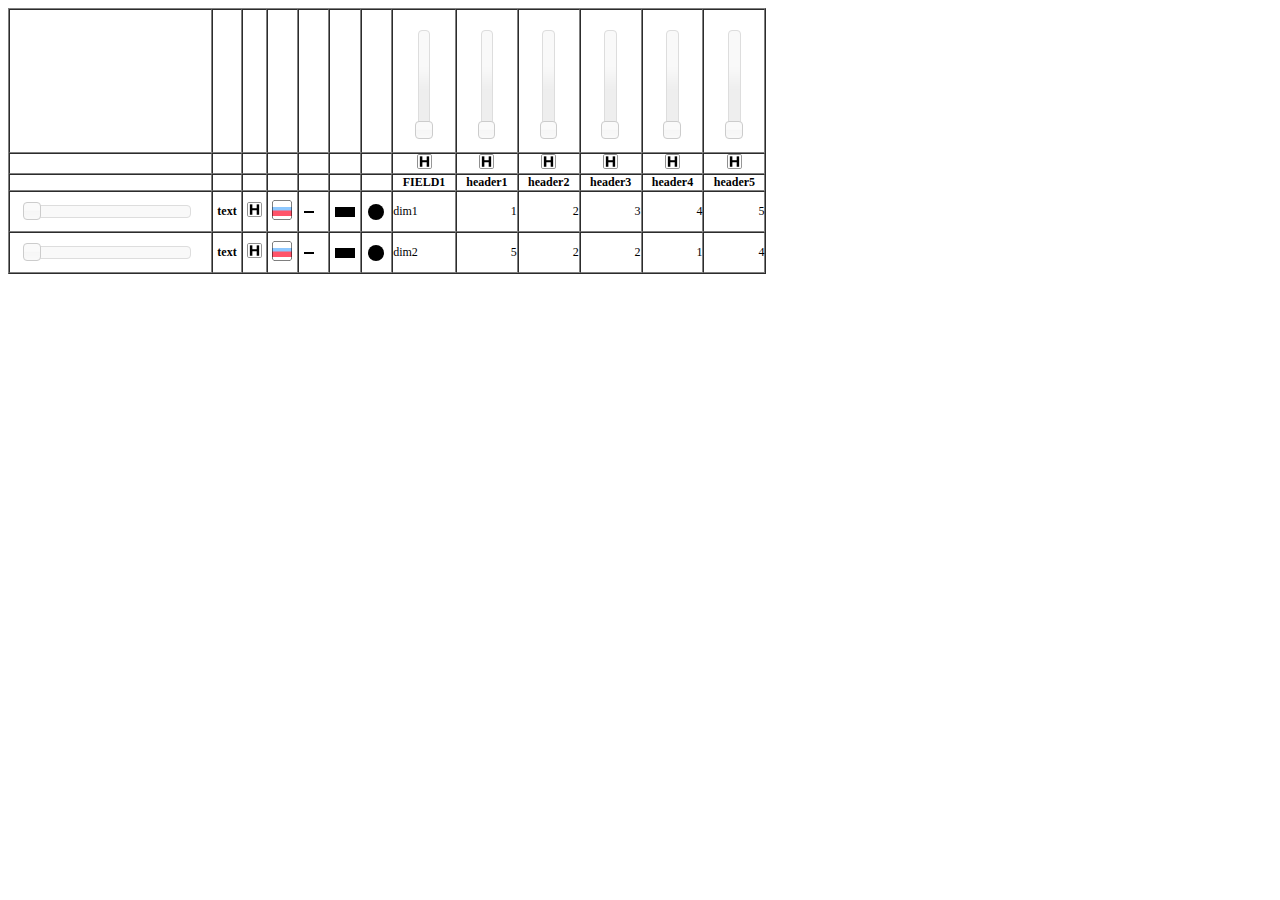
<file: bertifier3.html>
<!DOCTYPE html>
<html>
    <head>
        <meta charset="utf-8" />
        <title>Bertifier</title>
        <link rel="stylesheet" type="text/css" href="./jqueryui/jquery-ui.min.css" />
        <link rel="stylesheet" type="text/css" href="bertifier.css" />
        <script type="text/javascript" src="jquery-1.11.2.min.js"></script>
        <script type="text/javascript" src="pablo.min.js"></script>
        <script type="text/javascript" src="./jqueryui/jquery-ui.min.js"></script>
        <script type="text/javascript" src="bertifier.js"></script>
        <style>
			body {
			font-size : 12px;
			}
		</style>
    </head>
    <body>
		<script>
			$(document).ready(function(){
				$("#beautifyme").bertifier();
			});
		</script>
        <table border=1 text cellpadding=0 cellspacing=0 id="beautifyme" >
            <thead>
                <tr>
                    <th title="Field #1">FIELD1</th>
                    <th title="Field #5">header1</th>
                    <th title="Field #6">header2</th>
                    <th title="Field #7">header3</th>
                    <th title="Field #8">header4</th>
                    <th title="Field #9">header5</th>
                </tr>
            </thead>
            <tbody>
                <tr>
                    <td>dim1</td>
                    <td align="right">1</td>
                    <td align="right">2</td>
                    <td align="right">3</td>
                    <td align="right">4</td>
                    <td align="right">5</td>
                </tr>
                <tr>
                    <td>dim2</td>
                    <td align="right">5</td>
                    <td align="right">2</td>
                    <td align="right">2</td>
                    <td align="right">1</td>
                    <td align="right">4</td>
                </tr>
            </tbody>
        </table>
    </body>
</html>
</file>
<file: bertifier.css>
.bshape {
	fill : #333;
}

.bcontrol {

}

.bertifyme {
	-moz-user-select: none;
	cursor: default;
}

.bertifyme .ui-selecting { background: #FECA40; }
.bertifyme .ui-selected { background: #F39814; color: white; }

#beautifyme { list-style-type: none; margin: 0; padding: 0; width: 60%; }

.bcontrolCol>td{
	text-align : center;
}

.bcontrolColResize {
	padding : 20px 0px;
}

.bcontrolColResize div, .bcontrolRowResize div{
	margin : auto;
}

.bcontrolRowResize {
	min-width : 100px;
	padding : 0px 20px;
}

.bcontrolCol>td>svg {
	display : block;
	margin : auto;
}

.hide-text {
    font-size : 0px;
}

.bheader{
	color : red;
}

.dragged {
  position: absolute;
  opacity: 0.5;
  z-index: 2000;
}

svg {
	display : block;
	margin : auto;
}

.bleftBaseline {
	fill : rgb(194, 62, 79);
}

.brightBaseline {
	fill : rgb(118, 166, 211);
}
</file>
